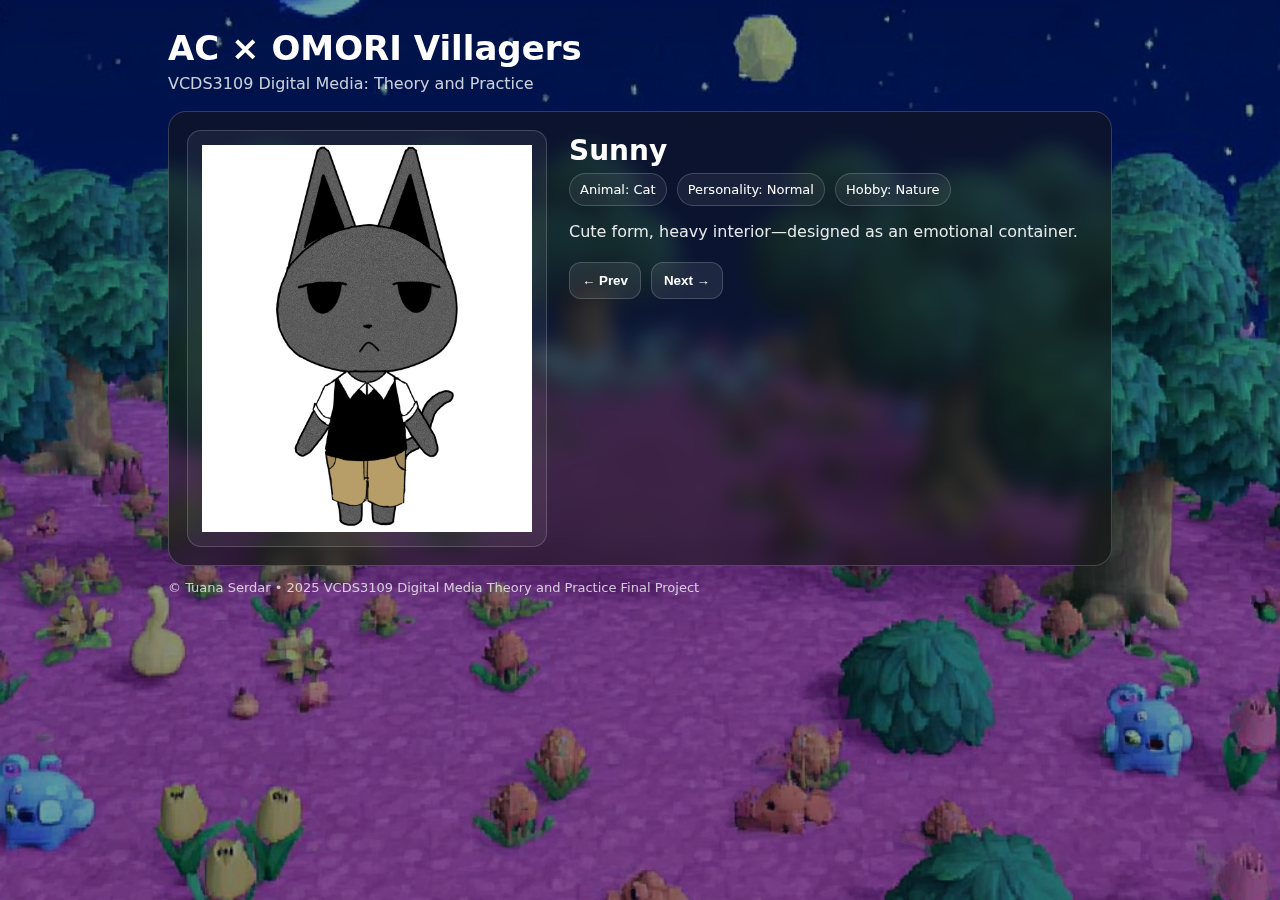
<file: index.html>
<!doctype html>
<html lang="en">
<head>
  <meta charset="utf-8">
  <meta name="viewport" content="width=device-width, initial-scale=1">
  <title>AC × OMORI Villagers</title>
  <link rel="stylesheet" href="./style.css">
</head>

<body>
  <div class="bg"></div>

  <main class="wrap">
    <header class="top">
      <h1>AC × OMORI Villagers</h1>
      <p class="sub">VCDS3109 Digital Media: Theory and Practice</p>
    </header>

    <section class="card">
      <div class="portrait">
        <img id="charImage" src="assets/sunny.png" alt="Sunny">
      </div>

      <div class="info">
        <h2 id="charName">Sunny</h2>

        <div class="meta">
          <div class="pill" id="charAnimal">Animal: Cat</div>
          <div class="pill" id="charMood">Mood: Quiet</div>
          <div class="pill" id="charRole">Role: Observer</div>
        </div>

        <p class="desc" id="charDesc">
          Cute form, heavy interior—designed as an emotional container.
        </p>

        <div class="controls">
          <button id="prevBtn">← Prev</button>
          <button id="nextBtn">Next →</button>
        </div>
      </div>
    </section>

    <footer class="foot">© Tuana Serdar • 2025 VCDS3109 Digital Media Theory and Practice Final Project</footer>
  </main>

  <script src="./app.js"></script>
</body>
</html>
</file>
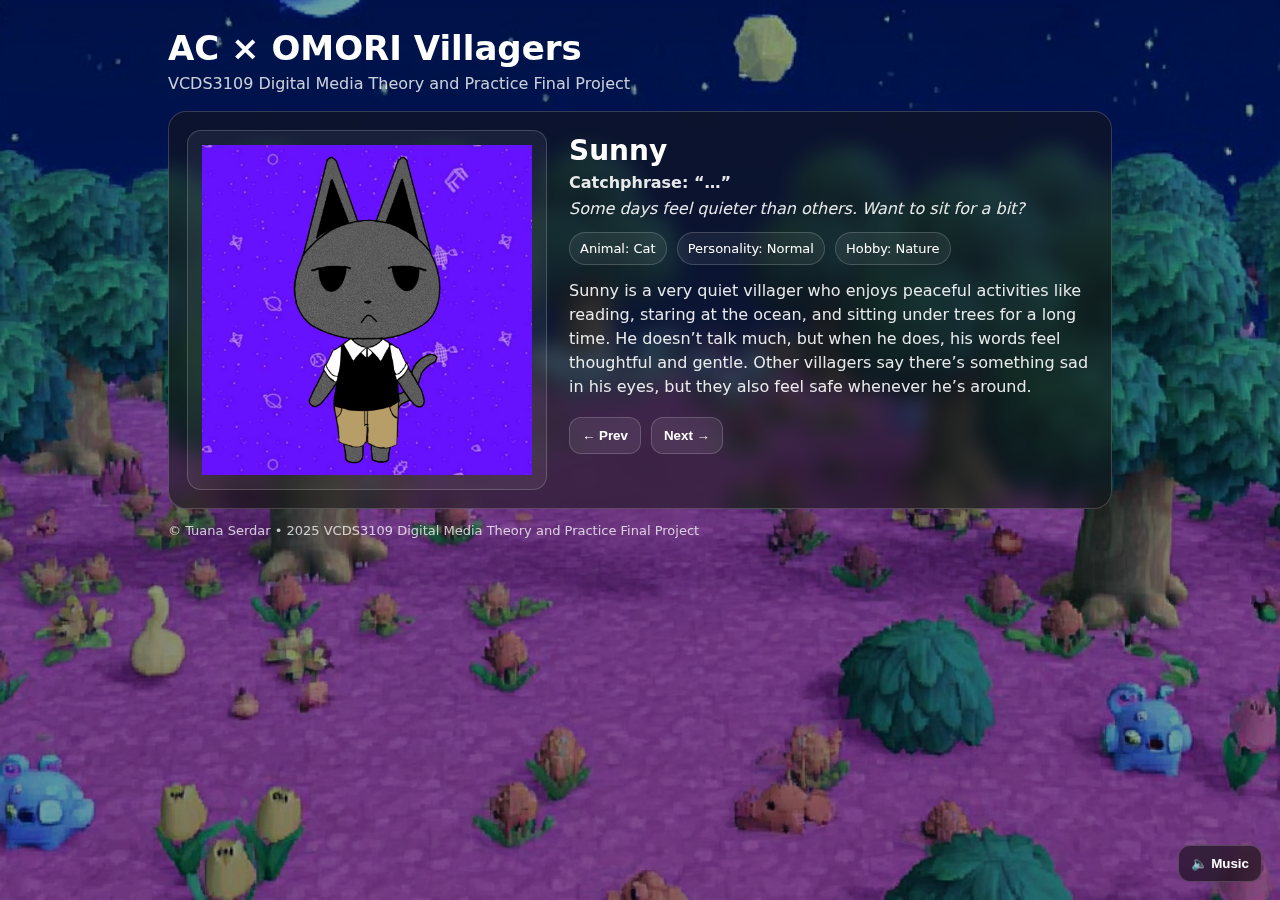
<file: ac-omori-site/index.html>
<!doctype html>
<html lang="en">
<head>
  <meta charset="utf-8">
  <meta name="viewport" content="width=device-width, initial-scale=1">
  <title>AC × OMORI Villagers</title>
  <link rel="stylesheet" href="./style.css">
</head>

<body>
  <div class="bg"></div>

  <main class="wrap">
    <header class="top">
      <h1>AC × OMORI Villagers</h1>
      <p class="sub">VCDS3109 Digital Media Theory and Practice Final Project</p>
    </header>

    <section class="card">
      <div class="portrait">
        <img id="charImage" src="assets/sunny.png" alt="Sunny">
      </div>

      <div class="info">
        <h2 id="charName">Sunny</h2>

        <p class="catch">Catchphrase: <span id="charCatch">...</span></p>
        <p class="quote" id="charQuote">...</p>

        <div class="meta">
          <div class="pill" id="charAnimal">Animal: Cat</div>
          <div class="pill" id="charMood">Personality: Normal</div>
          <div class="pill" id="charRole">Hobby: Nature</div>
        </div>

        <p class="desc" id="charDesc"></p>

        <div class="controls">
          <button id="prevBtn">← Prev</button>
          <button id="nextBtn">Next →</button>
        </div>
      </div>
    </section>

    <footer class="foot">© Tuana Serdar • 2025 VCDS3109 Digital Media Theory and Practice Final Project</footer>
  </main>

  <!-- Background Music -->
  <audio id="bgm" loop preload="auto">
    <source src="./music.mp3" type="audio/mpeg">
  </audio>
  <button id="musicToggle" class="music-btn">🔈 Music</button>

  <script src="./app.js"></script>
</body>
</html>
</file>
<file: style.css>
:root{
  --stroke: rgba(255,255,255,.18);
  --card: rgba(20,20,20,.55);
}

*{ box-sizing:border-box; }
body{
  margin:0;
  font-family: system-ui, -apple-system, Segoe UI, Roboto, Arial, sans-serif;
  color: white;
  min-height: 100vh;
  overflow-x:hidden;
}

.bg{
  position: fixed;
  inset: 0;
  background: url("assets/bg.png") center/cover no-repeat;
  z-index:-2;
}
.bg::after{
  content:"";
  position:absolute;
  inset:0;
  background: rgba(0,0,0,.35);
}

.wrap{
  max-width: 980px;
  margin: 0 auto;
  padding: 28px 18px 40px;
}

.top h1{
  margin:0 0 6px;
  font-size: 34px;
}
.sub{ margin:0 0 18px; color: rgba(255,255,255,.8); }

.card{
  display:grid;
  grid-template-columns: 360px 1fr;
  gap: 22px;
  background: var(--card);
  border: 1px solid var(--stroke);
  border-radius: 18px;
  padding: 18px;
  backdrop-filter: blur(10px);
}

.portrait{
  border-radius: 14px;
  border: 1px solid var(--stroke);
  background: rgba(255,255,255,.06);
  display:flex;
  align-items:center;
  justify-content:center;
  padding: 14px;
  min-height: 360px;
}
.portrait img{
  width: 100%;
  height: auto;
}

.info h2{
  margin: 4px 0 6px;
  font-size: 28px;
}

.catch{
  margin: 0 0 6px;
  opacity: .9;
  font-weight: 700;
}

.quote{
  margin: 0 0 12px;
  opacity: .9;
  font-style: italic;
  line-height: 1.4;
}

.meta{
  display:flex;
  flex-wrap: wrap;
  gap: 10px;
  margin-bottom: 14px;
}
.pill{
  padding: 8px 10px;
  border: 1px solid var(--stroke);
  border-radius: 999px;
  font-size: 13px;
  background: rgba(255,255,255,.06);
}

.desc{
  margin: 0 0 18px;
  line-height: 1.5;
  color: rgba(255,255,255,.9);
}

.controls{ display:flex; gap: 10px; }
button{
  border: 1px solid var(--stroke);
  background: rgba(255,255,255,.08);
  color:white;
  padding: 10px 12px;
  border-radius: 12px;
  cursor:pointer;
  font-weight: 700;
}
button:hover{ transform: translateY(-1px); }

.music-btn{
  position: fixed;
  bottom: 18px;
  right: 18px;
  z-index: 10;
  border: 1px solid var(--stroke);
  background: rgba(0,0,0,.5);
  color: white;
  padding: 10px 12px;
  border-radius: 12px;
  cursor: pointer;
  backdrop-filter: blur(8px);
}

.foot{
  margin-top: 14px;
  color: rgba(255,255,255,.75);
  font-size: 13px;
}

@media (max-width: 820px){
  .card{ grid-template-columns: 1fr; }
  .portrait{ min-height: 260px; }
}
</file>
<file: ac-omori-site/style.css>
:root{
  --stroke: rgba(255,255,255,.18);
  --card: rgba(20,20,20,.55);
}

*{ box-sizing:border-box; }
body{
  margin:0;
  font-family: system-ui, -apple-system, Segoe UI, Roboto, Arial, sans-serif;
  color: white;
  min-height: 100vh;
  overflow-x:hidden;
}

.bg{
  position: fixed;
  inset: 0;
  background: url("assets/bg.png") center/cover no-repeat;
  z-index:-2;
}
.bg::after{
  content:"";
  position:absolute;
  inset:0;
  background: rgba(0,0,0,.35);
}

.wrap{
  max-width: 980px;
  margin: 0 auto;
  padding: 28px 18px 40px;
}

.top h1{
  margin:0 0 6px;
  font-size: 34px;
}
.sub{ margin:0 0 18px; color: rgba(255,255,255,.8); }

.card{
  display:grid;
  grid-template-columns: 360px 1fr;
  gap: 22px;
  background: var(--card);
  border: 1px solid var(--stroke);
  border-radius: 18px;
  padding: 18px;
  backdrop-filter: blur(10px);
}

.portrait{
  border-radius: 14px;
  border: 1px solid var(--stroke);
  background: rgba(255,255,255,.06);
  display:flex;
  align-items:center;
  justify-content:center;
  padding: 14px;
  min-height: 360px;
}
.portrait img{
  width: 100%;
  height: auto;
}

.info h2{
  margin: 4px 0 6px;
  font-size: 28px;
}

.catch{
  margin: 0 0 6px;
  opacity: .9;
  font-weight: 700;
}

.quote{
  margin: 0 0 12px;
  opacity: .9;
  font-style: italic;
  line-height: 1.4;
}

.meta{
  display:flex;
  flex-wrap: wrap;
  gap: 10px;
  margin-bottom: 14px;
}
.pill{
  padding: 8px 10px;
  border: 1px solid var(--stroke);
  border-radius: 999px;
  font-size: 13px;
  background: rgba(255,255,255,.06);
}

.desc{
  margin: 0 0 18px;
  line-height: 1.5;
  color: rgba(255,255,255,.9);
}

.controls{ display:flex; gap: 10px; }
button{
  border: 1px solid var(--stroke);
  background: rgba(255,255,255,.08);
  color:white;
  padding: 10px 12px;
  border-radius: 12px;
  cursor:pointer;
  font-weight: 700;
}
button:hover{ transform: translateY(-1px); }

.music-btn{
  position: fixed;
  bottom: 18px;
  right: 18px;
  z-index: 10;
  border: 1px solid var(--stroke);
  background: rgba(0,0,0,.5);
  color: white;
  padding: 10px 12px;
  border-radius: 12px;
  cursor: pointer;
  backdrop-filter: blur(8px);
}

.foot{
  margin-top: 14px;
  color: rgba(255,255,255,.75);
  font-size: 13px;
}

@media (max-width: 820px){
  .card{ grid-template-columns: 1fr; }
  .portrait{ min-height: 260px; }
}
</file>
